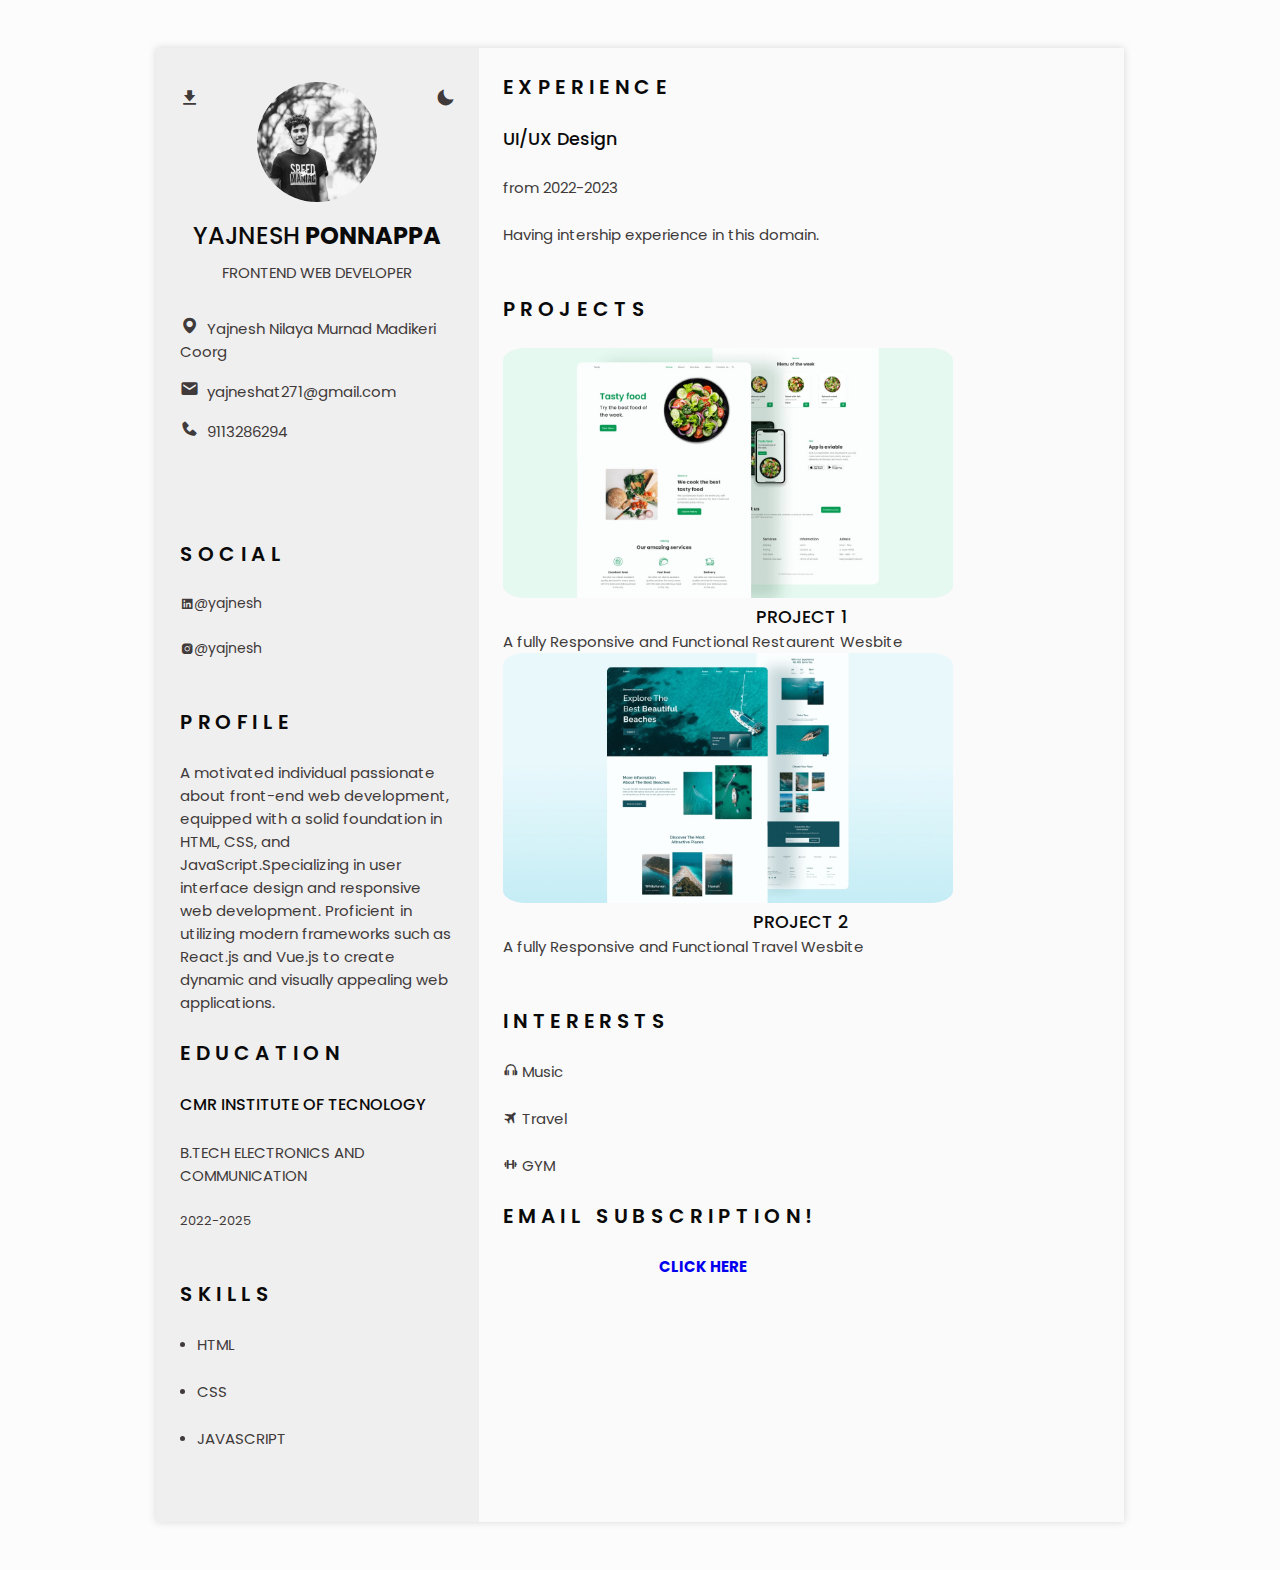
<file: website-master/website.resume/index.html>
<!DOCTYPE html>
<html lang="en">

<head>
    <meta charset="UTF-8">
    <meta name="viewport" content="width=device-width, initial-scale=1.0">

    <!--========== BOX ICONS ==========-->
    <link rel="stylesheet" href="https://cdn.jsdelivr.net/npm/boxicons@latest/css/boxicons.min.css">

    <!--========== CSS ==========-->
    <link rel="stylesheet" href="assets/css/styles.css">

    <title>Responsive resume cv</title>
</head>

<body>

    <!--========== HEADER ==========-->
    <header class="l-header" id="header">
        <nav class="nav bd-container">
            <a href="#" class="nav_logo">YAJNESH </a>


            <div class="nav__menu" id="nav-menu">
                <ul class="nav__list">
                    <li class="nav__item">
                        <a href="#" class="nav__link" active-link>
                            <i class='bx bxs-home nav__icon'></i>HOME
                        </a>

                    </li>
                    <li class="nav__item">
                        <a href="#education" class="nav__link">
                            <i class='bx bxs-graduation nav__icon'></i>EDUCATION
                        </a>
                    </li>
                    <li class="nav__item">
                        <a href="#skills" class="nav__link">
                            <i class='bx bxs-briefcase nav__icon'></i>SKILLS
                        </a>
                    </li>
                    <li class="nav__item">
                        <a href="#experience" class="nav__link">
                            <i class='bx bxs-receipt nav__icon'></i>EXPERIANCE
                        </a>
                    </li>
                    <li class="nav__item">
                        <a href="#projects" class="nav__link">
                            <i class='bx bxs-wrench nav__icon'></i>PROJECTS
                        </a>
                    </li>
                    


                </ul>
            </div>

            <div class="nav__toggle" id="nav-toggle">
                <i class='bx bxs-grid-alt'></i>
            </div>
        </nav>
    </header>

    <main class="l-main bd-container">
        <!-- All elements within this div, is generated in PDF -->
        <div class="resume" id="area-cv">
            <div class="resume__left">
                <!--========== HOME ==========-->
                <section class="home" id="home">
                    <div class="div home_container section bd-grid">
                        <div class="div home__data bd-grid">
                            <img src="assets/img/profile.jpg" alt="" class="home__img">
                            <h1 class="home__title">YAJNESH<b> PONNAPPA</b></h1>
                            <div class="h3 home__profession">FRONTEND WEB DEVELOPER</div>
                            <!-- Button to generate and download the pdf. Available for desktop. -->
                            <div>
                                <a download="" href="assets/pdf/ResumeCv.pdf" class="home_button-movil">DOWNLOAD</a>
                            </div>
                        </div>
                        <div class="home__adress bd-grid">
                            <span class="home_information">
                                <i class='bx bxs-map home__icon'></i> Yajnesh Nilaya Murnad Madikeri Coorg
                            </span>
                            <span class="home_information">
                                <i class='bx bxs-envelope home__icon'></i> yajneshat271@gmail.com
                            </span>
                            <span class="home_information">
                                <i class='bx bxs-phone home__icon'></i> 9113286294
                            </span>
                        </div>
                    </div>

                    <i class='bx bxs-moon change-theme' title="Theme" id="theme-button"></i>
                    <i class='bx bxs-download generate-pdf' title="Generate PDF" id="resume-botton"></i>
                </section>

                <!--========== SOCIAL ==========-->
                <section class="social section">

                </section>

                <!--========== PROFILE ==========-->
                <section class="profile section" id="profile">
                    <h2 class="class section-title">SOCIAL</h2>
                    <div class="social__container bd-grid">
                        <a href="" target="_blank" class="social__link">
                            <i class='bx bxl-linkedin-square'></i>@yajnesh
                        </a>
                        <a href="" target="_blank" class="social__link">
                            <i class='bx bxl-instagram-alt'></i>@yajnesh
                        </a>

                    </div>
                </section>
                <section class="profile section" id="profile">
                    <h2 class="class section-title">PROFILE</h2>
                    <p class="profile_discription"> A motivated individual passionate about front-end web development, equipped with a solid foundation in HTML, CSS, and JavaScript.Specializing in user interface design and responsive web development. Proficient in utilizing modern frameworks such as React.js and Vue.js to create dynamic and visually appealing web applications.</p>


                    <!--========== EDUCATION ==========-->
                    <section class="education section" id="education">
                        <h2 class="class section-title">EDUCATION</h2>
                        <div class="education__container bd-grid">
                            <div class="education__content">
                                <div class="education__time">

                                </div>
                                <div class="education__data bd-grid">
                                    <h3 class="education__title">CMR INSTITUTE OF TECNOLOGY</h3>
                                    <span class="education__studies">B.TECH ELECTRONICS AND COMMUNICATION</span>
                                    <span class="education__year">2022-2025</span>
                                </div>
                            </div>


                        </div>
                    </section>


                    <!--========== SKILLS  ==========-->
                    <section class="skills section" id="skills">
                        <h2 class="section-title">SKILLS</h2>
                        <div class="skills__content bd-grid">
                            <ul class="skills__data">
                                <li class="skills__name">
                                    <span class="skills__circle"></span>HTML
                                </li>
                                <li class="skills__name">
                                    <span class="skills__circle"></span>CSS
                                </li>
                                <li class="skills__name">
                                    <span class="skills__circle"></span>JAVASCRIPT
                                </li>
                            </ul>
                        </div>
                    </section>

            </div>

            <div class="resume__right">
                <!--========== EXPERIENCE ==========-->
                <section class="experience section" id="experience">
                    <h2 class="section-title">EXPERIENCE</h2>

                    <div class="experience__container bd-grid">
                        <div class="experience__content">
                            <div class="experience__time">

                            </div>
                            <div class="experience__data bd-grid">
                                <h3 class="experience__title">UI/UX Design</h3>
                                <span class="experience__company">from 2022-2023</span>
                                <p class="experience__discription">Having intership experience in this domain.</p>
                            </div>



                        </div>
                </section>

                <!--========== PROJECTS ==========-->
                <section class="project section" id="projects">
                    <h2 class="section-title">PROJECTS</h2>
                    <div class="div card-container">
                        <div class="card">
                            <img src="assets/img/preview.jpg" alt="" class="prw">
                            <div class="card-content">
                                <h3 style="text-align: center;">PROJECT  1</h3> 
                                <p>A fully Responsive and Functional Restaurent Wesbite </p>
                                
                            </div>
                        </div>
                        <div class="card">
                            <img src="assets/img/preview1.jpg" alt="" class="prw">
                            <div class="card-content">
                                <h3 style="text-align: center;">PROJECT 2</h3>
                                <p> A fully Responsive and Functional Travel Wesbite </p>
                                
                            </div>
                        </div>

                    </div>
                </section>

                <section class="interests section">
                    <h2 class="section-title">INTERERSTS</h2>
                    <div class="interests__cont bd-grid">
                        
                        <div class="interests__content">
                            <i class='bx bx-headphone'></i>
                            <span class="interest__name">Music</span>
                        </div>
                        <div class="interests__content">
                            <i class='bx bxs-plane-alt' ></i>
                            <span class="interest__name">Travel</span>
                        </div>
                        <div class="interests__content">
                            <i class='bx bx-dumbbell' ></i>
                            <span class="interest__name">GYM</span>
                        </div>
                    </div>

                    <section class="interests section">
                        <h2 class="section-title">EMAIL SUBSCRIPTION!</h2>
                        <div class="interests__cont bd-grid"> 
                    <a href="index2.html" style="font-weight: bold; width: 400px ; text-align: center;"title=Email-Subcription y>CLICK HERE</a>

                    
                       
              
               </section>
            </div>
        </div>
    </main>

    <!--========== SCROLL TOP ==========-->
    <a href="#" class="scrolltop" id="scroll-top">
        <i class='bx bx-up-arrow-alt scrolltop__icon'></i>
    </a>
    <!--========== HTML2PDF ==========-->
    <script src="assets/js/html2pdf.bundle.min.js"></script>

    <!--========== MAIN JS ==========-->
    <script src="assets/js/main.js"></script>
</body>

</html>
</file>
<file: website-master/website.resume/assets/css/styles.css>
/*===== GOOGLE FONTS =====*/
@import url('https://fonts.googleapis.com/css2?family=Poppins:wght@400;500;600&display=swap');

/*===== VARIABLES CSS =====*/
:root {
  --header-height: 3rem;
  
  /*========== Colors ==========*/
  --title-color: #0B0A0A;
  --text-color: #403A3A; 
  --text-color-light: #707070;
  --container-color: #FAFAFA;
  --container-color-alt: #F0EFEF;
  --body-color: #FCFCFC;

  /*========== Font and typography ==========*/
  --body-font: 'Poppins', sans-serif;
  --h1-font-size: 1.5rem;
  --h2-font-size: 1.25rem;
  --h3-font-size: 1rem;
  --normal-font-size: .938rem;
  --small-font-size: .875rem;
  --smaller-font-size: .813rem;

  /*========== Font weight ==========*/
  --font-medium: 500;
  --font-semi-bold: 600;

  /*========== Margenes ==/========*/
  --mb-1: .5rem;
  --mb-2: 1rem;
  --mb-3: 1.5rem;

  /*========== z index ==========*/
  --z-tooltip: 10;
  --z-fixed: 100;
}

/*========== BASE ==========*/
*,::before,::after{
 box-sizing: border-box;
}

html{
  scroll-behavior: smooth;
}


/*========== Variables Dark theme ==========*/
 body.dark-theme{
  --title-color: #F2F2F2;
  --text-color: #BFBFBF; 
 
  --container-color: #212121;
  --container-color-alt: #181616;
  --body-color: #2B2B2B;
 }


/*========== Button Dark/Light ==========*/
.change-theme{
  position: absolute;
  right: 0;
  top: 2.2rem;
  display: flex;
  color:var(--text-color);
  font-size: 1.2rem;
  cursor: pointer;
}
.change-theme:hover{
  color:var(--title-color);
}


/*========== Font size variables to scale cv ==========*/
body.scale-cv{
  
  --h1-font-size: .983rem;
  --h2-font-size: .983rem;
  --h3-font-size: .875rem;
  --normal-font-size: .813rem;
  --small-font-size: .75rem;
  --smaller-font-size: .688rem;

}

/*========== Generate PDF button ==========*/
.generate-pdf{
  display: none;
  position: absolute;
  top:2.2rem;
  left:0;
  font-size: 1.2rem;
  color: var(--text-color);
  cursor:pointer;
}
.generate-pdf:hover{
  color:var(--title-color)
}



/*========== Classes modified to reduce size and print on A4 sheet ==========*/
.scale-cv .change-theme,
.scale-cv .generate-pdf{
  display: none;
}
 
.scale-cv .bd-container{
  max-width: 595px;

}
.scale-cv .section{
  padding: 1.5rem 0 .80rem;

}

.scale-cv .section-title{
  margin-bottom: .75rem;
}
.scale-cv .resume__left
.scale-cv .resume__right {
  padding: 0 1rem;
}

.scale-cv .home__img{
  width: 90px;
  height: 90px;
}
.scale-cv .home__container{
  gap:1.5rem;
}
.scale-cv .home__data{
  gap:.25rem;

}
.scale-cv .home__adress,
.scale-cv .social__container{ 
  gap:.75rem;
}
.scale-cv .home__icon,
.scale-cv .social__icon{
  font-size: 1rem;
}
 .scale-cv .education__container,
 .scale-cv .experience__container{
  gap:1rem;
 }

.scale-cv .education__time,
.scale-cv .experience__time{
  padding-right: .5rem;
}
 .scale-cv .education__data,
 .scale-cv .experience__data{
  gap: .25rem
 }

 .scale-cv .skills__name{
  margin-bottom: var(--mb-1);
 }


body{
  margin: 0 0 var(--header-hieght) 0;
  padding: 0;
  font-family: var(--body-font);
  font-size: var(--normal-font-size);
  background-color: var(--body-color);
  color: var(--text-color);
}

h1,h2,h3,ul,p{
  margin: 0;

}
 h1,h2,h3{
  color:var(--title-color);
  font-weight: var(--font-medium);
  
 }
 ul{
  padding : 0;
  list-style: none;
 }

 a{
  text-decoration: none;
 }
 img{
  max-width: 100%;
  height: auto;
 }
/*========== CLASS CSS ==========*/
.section{
  padding: 1.5rem 0;

}
 .section-title{
  font-size: var(--h2-font-size);
  color: var(--title-color);
  font-weight: var(--font-semi-bold);
  text-transform: uppercase;
  letter-spacing: .35rem;
  text-align: center;
  margin-bottom: var(--mb-3);
 }
/*========== LAYOUT ==========*/
 .bd-container{
  max-width:968px;
  width:calc(100% - 3rem);
  margin-left: var(--mb-3);
  margin-right: var(--mb-3);

 }
.bd-grid{
  display: grid;
  gap: 1.5rem;

}


.l-header{
  width: 100%;
  position: fixed;
  bottom: 0;
  left: 0;
  z-index: var(--z-fixed);
  background-color: var(--body-color);
  box-shadow: 0 -1px 4px rgba(0,0,0,.1);
  transition: .3s;
}


/*========== NAV ==========*/
.nav{
  height: var(--header-height);
  display: flex;
  justify-content: space-between;
  align-items:center;
}
@media screen and (max-width:1600px){
 .nav__menu{
  position: fixed;
  bottom: -100%;
  left: 0;
  width: 100%;
  padding: 2rem 1.5rem;
  background-color: var(--body-color);
  box-shadow: 0 1px 4px rgba(0,0,0,.1);
  border-radius: 1rem 1rem 0 0;
  z-index: var(--z-fixed);
  transition: .3s;
 }
  
}

.nav_logo,
.nav__toggle{
  color : var(--title-color);
  font-weight: var(--font-medium);
}

.nav__toggle{
  font-size: 1.2rem;
  cursor: pointer;
  
}

.nav__item{
  text-align: center;
}
.nav__list{
display: grid;
grid-template-columns: repeat(3,1fr);
gap : 2rem;
}



.nav__link{
  display : flex;
  flex-direction: column;
  font-size:var(--smaller-font-size);
  color: var(--text-color-light);
  font-weight:var(--font-medium);

}
.nav__icon{
  font-size: 1.2rem;
  margin-bottom: var(--mb-3);
}












/* Show menu */

.show-menu{
  bottom: var(--header-height);
}

/* Active menu link */
.active-link{
  color:var(--title-color);
}

/*========== HOME ==========*/
.home{
  position: relative;

}
 .home__container{
  gap: 3rem;

 }

 .home__data{
  gap: .5rem;
  text-align: center;
 }

 .home__img{
  width: 120px;
  height: 120px;
  border-radius: 50%;
  justify-self: center;
  margin-bottom: var(--mb-1);
 }
 .home__title{
  font-size: var(--h1-font-size);

 }
 .home__profesional{
  font-size: var(--normal-font-size);
  margin-bottom: var(--mb-1);

 }

 .home__adress{
  gap: 1rem;

 }

 .home__information{
  display: flex;
  align-items: center;
  font-size: var(--small-font-size);
 }
  
  .home__icon{
    font-size: 1.2rem;
    margin-right: .25rem;
  }
  .home_button-movil{
  display: inline-block;
  border : 2px solid var(--text-color);
  color:var(--title-color);
  padding: 1rem 2rem;
  border-radius: .25rem;
  transition: .3s;
  font-weight: var(--font-medium);
  margin-top: var(--mb-3);
 }

 .home_button-movil:hover{
  background-color: var(--text-color);
  color: var(--container-color);
 }
/*========== SOCIAL ==========*/
.social___container{
  grid-template-columns: max-content;
  gap: 1rem;
}

.social__link{
  display: inline-flex;
  align-items: center;
  font-size:var(--small-font-size);
  color: var(--text-color);
}


.social__link:hover{
  color:var(--title-color)

}

.social__icon{
  font-size: 1.2rem;
  margin-right:.25rem;

}

/*========== PROFILE ==========*/

.profile_discription{
  text-align: center;
}
/*========== EDUCATION AND EXPERIENCE =========*/
.education__content,
.experience__content{
  display:flex;
}

.education__time,
.experience__content{
  padding-right: 0;
  
}






.education__title,
.education__title{
  font-size: var(--h3-font-size);

}

.educaton__studies{
  font-size:var(--small-font-size);
  color:var(--title-color);

}


.education__year{
  font-size: var(--smaller-font-size);
}

/*========== SKILLS AND LANGUAGES ==========*/

.skills__content{
  grid-template-columns: repeat( 2,1fr);
  
}
.skills__content{
  gap: 0;
}
.skills__name{
  display:flex;
  align-items: center;
  margin-bottom: var(--mb-3);


}


.skills__circle{
  display: inline-block;
  width: 5px;
  height: 5px;
  background-color:var(--text-color);
  border-radius: 50%;
  margin-right: .75rem;
}







/*========== CERTIFICATES ==========*/

.prw{
  width: 450px;
  height: 250px;
  border-radius: 5%;

 
}
.projects{
  display: grid;
  place-items: center;
}

  



/*========== INTERESTS ==========*/
.interests__container{
  grid-template-columns: repeat(3,1fr);
}

/* Scroll top */
.scrolltop{
  position: fixed;
  right:1rem;
  bottom:-20%;
  display: flex;
  justify-content: center;
  align-items: center;
  padding:.3rem;
  background-color: var(--container-color-alt);
  border-radius: .4rem;
  z-index: var(--z-tooltip);
  transition: .4s;
  visibility: hidden;
}

.scrolltop__icon{
  font-size:1.2rem;
  color: var(--text-color);
}
.show-scroll{
  visibility: visible;
  bottom: 5rem;
}
/*========== MEDIA QUERIES ==========*/
/* For small devices, menu two columns */
@media screen and (max-width:320px){
  .nav__list{
   grid-template-columns: repeat(2,1fr);
   gap: 1rem .5rem;
  }
}

/* Classes modified for large screen size */

@media screen and (min-width:968px){
  body{
    margin: 3rem 0;
  }
  .bd-container{
    margin-left: auto;
    margin-right: auto;

  }
  .l-header,
  .scrolltop{
    display: none;
  }
  .resume{
    display: grid;
    grid-template-columns: .5fr 1fr;
    background-color: var(--container-color);
    box-shadow: 0 0 8px rgba(13,12,12,.15);
  }
  .resume__left{
    background-color: var(--container-color-alt);
  }
  
  .resume__left,
  .resume__right{
    padding: 0 1.5rem;
  }

  .generate-pdf{
    display: inline-block;
  }
  .section-title,
  .profile_discription{
    text-align: initial;
  
  }
  
  .home__container{
    gap:1.5rem;
  
  }
  
  .home_button-movil{
    display: none;
  }

}
.div{
  margin-top: 5px;
}
</file>
